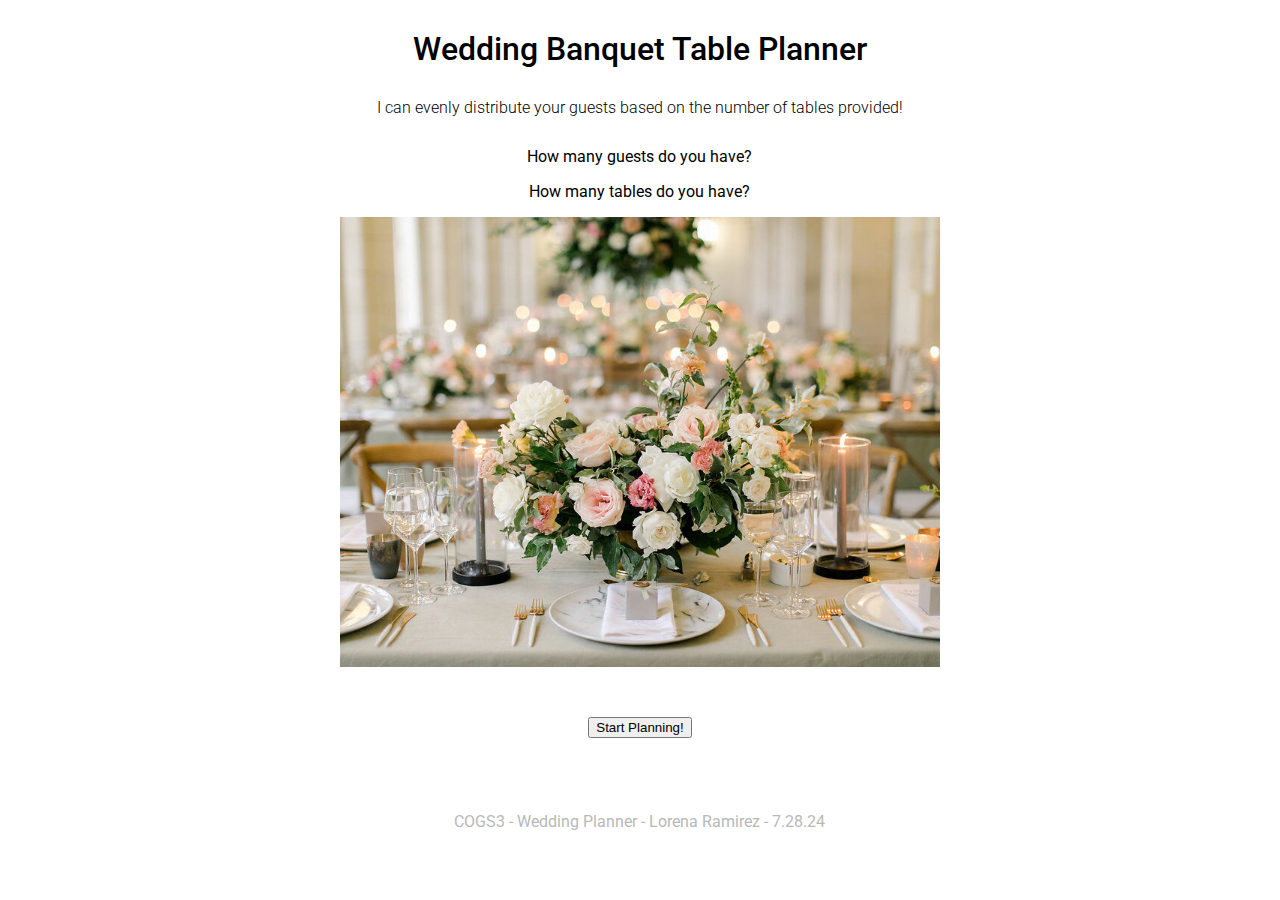
<file: images/wedding-lab copy/wedding.html>
<!DOCTYPE html>
<html>
    <head>
        <title>Wedding Planner!</title>
        <link rel="stylesheet" href="weddingStyles.css">
        <link href="https://fonts.googleapis.com/css2?family=Roboto:wght@100;300;400;500;900&display=swap" rel="stylesheet">
    </head>

    <body>
        <div class="container">
            <h1>Wedding Banquet Table Planner</h1>

            <h2>I can evenly distribute your guests based on the number of tables provided!</h2>

            <h3></h3>


            <div>
                <p> How many guests do you have?</p>
                <p>How many tables do you have?</p>
                <p><img class="img1" src="wedding-images/wedding.jpeg" height="450"></p>

                <button class="myBtn" onclick="letsPlan()">Start Planning!</button>
              </div>


            <footer>
                COGS3 - Wedding Planner - Lorena Ramirez - 7.28.24
            </footer>

            <script src="wedding.js"></script>
            
    </body>


</html>
</file>
<file: images/wedding-lab copy/weddingStyles.css>
.container {
    width: 70%;
    margin: auto;
    text-align: center;
  }

  body {
    background-color: #ffffff;
    font-family: 'Roboto', sans-serif;
  }

  h1 {
    margin: 30px;
    font-size: 2rem;
    font-weight: 500;
    color: #000000;
  }
  
  h2, h3 {
    margin: 30px;
    font-size: 1rem;
    font-weight: 300;
    color: #000000;
  }
  
  p {
    color: #000000;
  }

  .myBtn {
    margin: 30px;
  }
  
  
  footer {
    margin-top: 5%;
    color: #b8b8b8;
    text-align: center;
    font-family: 'Roboto', sans-serif;
  }
</file>
